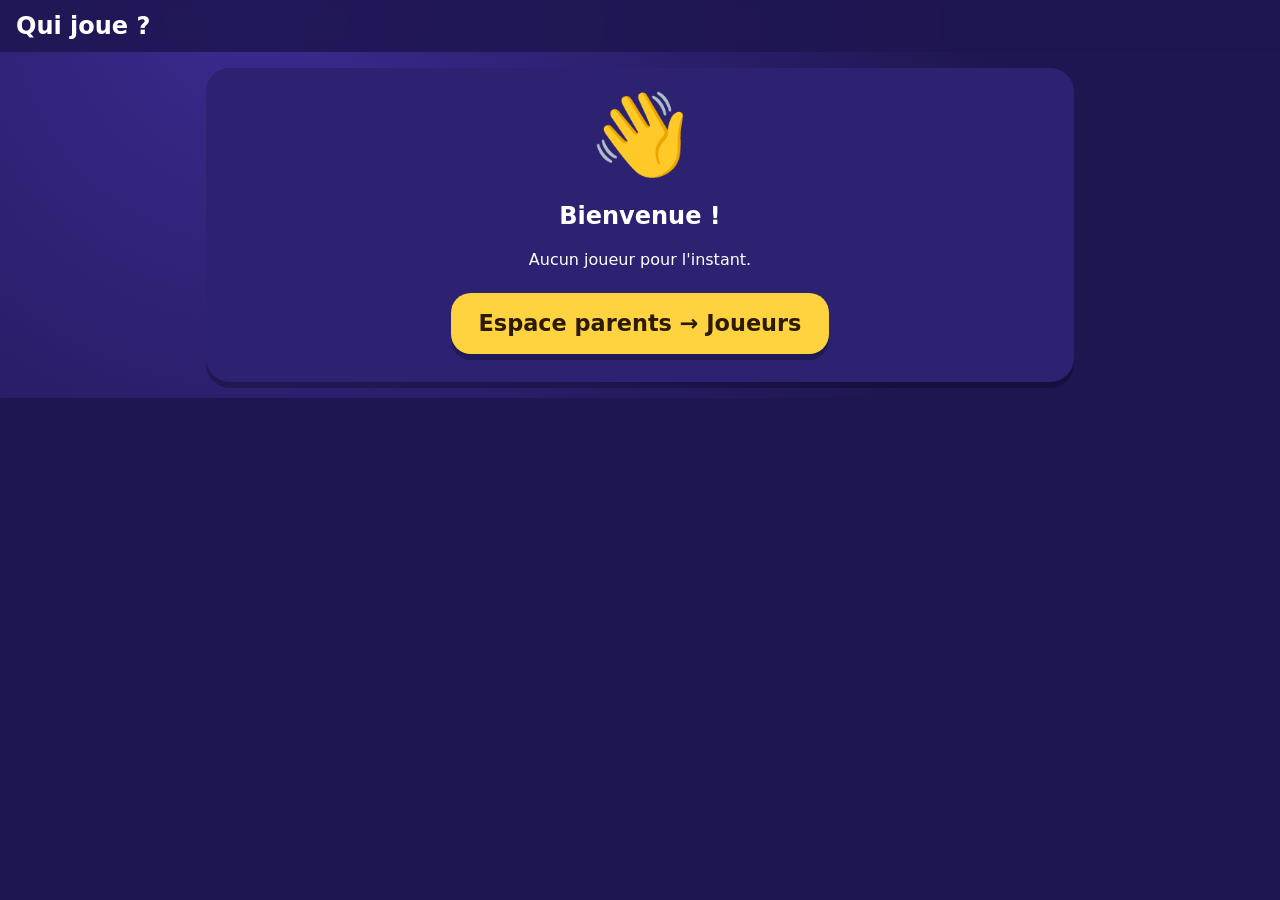
<file: index.html>
<!-- Révisions 0.8.0 — licence PolyForm Noncommercial 1.0.0 -->
<!doctype html>
<html lang="fr">
<head>
<meta charset="utf-8">
<meta name="viewport" content="width=device-width, initial-scale=1, viewport-fit=cover">
<title>Révisions</title>
<meta name="theme-color" content="#3b2a8f">
<link rel="manifest" href="manifest.webmanifest">
<link rel="icon" href="icone.svg" type="image/svg+xml">
<link rel="apple-touch-icon" href="icone-180.png">
<link rel="stylesheet" href="style.css?v=0.8.0">
</head>
<body>
<header>
  <button id="retour" hidden aria-label="Retour">⬅ Retour</button>
  <h1 id="titre">Révisions</h1>
  <div id="badge-xp" hidden></div>
</header>
<main id="ecran"></main>
<div id="pluie" aria-hidden="true"></div>
<script src="local.js"></script>
<script src="jeux.js?v=0.8.0"></script>
<script src="jeux_mat.js?v=0.8.0"></script>
<script src="jeux_cp.js?v=0.8.0"></script>
<script src="jeux_ce2.js?v=0.8.0"></script>
<script src="jeux_cm.js?v=0.8.0"></script>
<script src="recre.js?v=0.8.0"></script>
<script src="regles.js?v=0.8.0"></script>
<script src="app.js?v=0.8.0"></script>
</body>
</html>
</file>
<file: style.css>
:root{--fond:#1e1650;--carte:#2d2272;--carte2:#3b2d8f;--txt:#fff;--jaune:#ffd23f;--vert:#3ddc84;--rouge:#ff5c5c;--bleu:#4cc9f0;--rose:#f72585;--ombre:0 6px 0 rgba(0,0,0,.25)}
*{box-sizing:border-box;-webkit-tap-highlight-color:transparent}
html,body{margin:0;background:var(--fond);color:var(--txt);font-family:"Trebuchet MS",system-ui,sans-serif;min-height:100%}
body{background:radial-gradient(circle at 20% 0%,#3b2a8f 0,#1e1650 55%) fixed}
header{display:flex;align-items:center;gap:12px;padding:12px 16px;position:sticky;top:0;background:rgba(30,22,80,.85);backdrop-filter:blur(6px);z-index:5}
h1{font-size:1.5rem;margin:0;flex:1}
#badge-xp{background:var(--jaune);color:#2b1b00;font-weight:700;border-radius:999px;padding:6px 14px;box-shadow:var(--ombre)}
main{max-width:900px;margin:0 auto;padding:16px}
button{font:inherit;color:inherit;border:0;cursor:pointer}
#retour{height:52px;padding:0 20px;border-radius:999px;background:var(--jaune);color:#2b1b00;font-size:1.25rem;font-weight:800;box-shadow:var(--ombre);white-space:nowrap}
.mot-en{display:inline-block;font-size:clamp(2.2rem,8vw,3.6rem);font-weight:800;letter-spacing:1px;background:rgba(255,255,255,.12);border-radius:16px;padding:6px 22px}
.regle{text-align:center;max-width:640px;margin:0 auto}.regle .gros{font-size:4.5rem}.regle p{font-size:1.35rem;line-height:1.5}
.eveil{position:fixed;left:0;bottom:0;width:4px;height:4px;opacity:.01;pointer-events:none;z-index:0}
.rond{width:48px;height:48px;border-radius:50%;background:var(--carte2);font-size:1.4rem;box-shadow:var(--ombre)}
.grille{display:grid;gap:16px;grid-template-columns:repeat(auto-fit,minmax(240px,1fr))}
.carte{background:var(--carte);border-radius:24px;padding:20px;box-shadow:var(--ombre);text-align:center;transition:transform .1s}
.carte:active{transform:translateY(4px);box-shadow:0 2px 0 rgba(0,0,0,.25)}
.enfant .avatar{font-size:5rem;line-height:1.1}
.enfant .nom{font-size:1.8rem;font-weight:700}
.enfant .info{opacity:.85;margin-top:4px}
.barre{height:14px;background:#140f3a;border-radius:99px;overflow:hidden;margin-top:10px}
.barre>div{height:100%;background:linear-gradient(90deg,var(--vert),var(--jaune))}
.jeu{font-size:1.3rem;font-weight:700}
.jeu .ico{font-size:3.2rem;display:block}
.section{margin:22px 0 10px;font-size:1.2rem;opacity:.9}
.question{text-align:center;margin:10px 0 18px}
.question .gros{font-size:clamp(3rem,12vw,6rem);font-weight:800;letter-spacing:2px}
.question .consigne{font-size:1.4rem}
.reponses{display:grid;gap:14px;grid-template-columns:repeat(2,1fr)}
.rep{background:var(--carte2);border-radius:22px;padding:22px 8px;font-size:clamp(2rem,8vw,3.4rem);font-weight:800;box-shadow:var(--ombre);min-height:110px}
.rep.mot{font-size:clamp(1.3rem,5vw,2rem)}
.rep.couleur{min-height:130px}
.rep.bon{background:var(--vert)!important;color:#05301a}
.rep.faux{background:var(--rouge)!important}
.haut-parleur{background:var(--bleu);color:#04283a;border-radius:999px;padding:10px 20px;font-size:1.2rem;font-weight:700;box-shadow:var(--ombre);margin-top:8px}
.progression{display:flex;gap:6px;justify-content:center;margin-bottom:8px}
.progression span{width:16px;height:16px;border-radius:50%;background:#140f3a}
.progression span.ok{background:var(--vert)}.progression span.ko{background:var(--rouge)}.progression span.cur{outline:3px solid var(--jaune)}
.fin{text-align:center}.fin .gros{font-size:5rem}
.fin .xp{font-size:2.4rem;font-weight:800;color:var(--jaune)}
.primaire{background:var(--jaune);color:#2b1b00;font-weight:800;font-size:1.4rem;border-radius:20px;padding:16px 28px;box-shadow:var(--ombre);margin:8px}
a.primaire{display:inline-block;text-decoration:none;text-align:center;max-width:calc(100% - 16px);line-height:1.3}   /* un lien en forme de bouton : un seul bloc, même sur un petit téléphone */
.avatars{display:flex;flex-wrap:wrap;gap:10px;justify-content:center}
.avatars button{font-size:2.6rem;background:var(--carte2);border-radius:18px;width:72px;height:72px;box-shadow:var(--ombre)}
.avatars button.sel{outline:4px solid var(--jaune)}
.avatars button.verrou{opacity:.3;filter:grayscale(1)}
table{width:100%;border-collapse:collapse}
td{padding:8px;border-bottom:1px solid rgba(255,255,255,.08)}
.plus{color:var(--vert);font-weight:700}.moins{color:var(--rouge);font-weight:700}
.podium{display:flex;gap:12px;justify-content:center;align-items:flex-end;margin:10px 0 20px}
.podium div{background:var(--carte);border-radius:18px 18px 0 0;padding:10px 16px;text-align:center;min-width:90px}
.podium .a{font-size:2.6rem}
#pluie{position:fixed;inset:0;pointer-events:none;overflow:hidden;z-index:9}
#pluie i{position:absolute;top:-40px;font-style:normal;font-size:2rem;animation:tombe 1.6s linear forwards}
@keyframes tombe{to{transform:translateY(110vh) rotate(360deg)}}
.secoue{animation:secoue .35s}
@keyframes secoue{25%{transform:translateX(-8px)}75%{transform:translateX(8px)}}
@media (max-width:480px){main{padding:16px}.reponses{gap:10px}}
.tirelire{display:flex;gap:16px;align-items:center;text-align:left}.tirelire .ico{font-size:3rem}.tirelire>div{flex:1}
.prix{margin-top:6px;background:var(--jaune);color:#2b1b00;border-radius:999px;display:inline-block;padding:4px 14px;font-weight:800}
.article.cher{opacity:.55}.info{font-size:.9rem;font-weight:400;opacity:.85}
.chrono{display:flex;align-items:center;gap:10px;max-width:420px;margin:12px auto 0}.chrono-barre{flex:1;height:14px;background:#140f3a;border-radius:99px;overflow:hidden}#chb{height:100%;width:100%;background:var(--vert);border-radius:99px}#chs{min-width:96px;font-weight:700;text-align:left}
.chrono{max-width:520px}.jauge{position:relative;flex:1;height:30px;border-radius:99px;overflow:hidden;box-shadow:var(--ombre)}.zone{position:absolute;top:0;bottom:0;display:flex;align-items:center;justify-content:center;font-size:.95rem;opacity:.85}#curseur{position:absolute;top:-2px;bottom:-2px;left:0;width:6px;margin-left:-3px;background:#fff;border-radius:3px;box-shadow:0 0 0 2px #1e1650,0 0 10px #fff;transition:left .1s linear}
.article img.photo{display:block;width:min(100%,190px);margin:0 auto 8px;aspect-ratio:1;object-fit:cover;border-radius:16px;background:#140f3a}.grande-photo{display:block;width:min(80vw,380px);aspect-ratio:1;object-fit:cover;border-radius:22px;margin:0 auto 10px;box-shadow:var(--ombre)}
.gros.moyen{font-size:clamp(2rem,9vw,3.4rem);letter-spacing:4px;line-height:1.4}.gros svg{display:block;margin:0 auto}
.gros .sous{font-size:1.6rem;letter-spacing:0;margin-top:6px}.illu{font-size:clamp(4rem,18vw,6rem);line-height:1.1}
.rep.img{font-size:clamp(2.6rem,11vw,4rem);padding:10px 6px}.rep.img .illu{font-size:inherit}.rep svg{display:block;margin:0 auto}
.petit-mot{font-size:.5em;opacity:.8;letter-spacing:0}.question u{text-decoration-color:var(--jaune);text-decoration-thickness:4px;text-underline-offset:6px}
.frac{display:inline-flex;flex-direction:column;align-items:center;vertical-align:middle;line-height:1.05;margin:0 4px}.frac>span:first-child{border-bottom:3px solid currentColor;padding:0 6px}
.porte-monnaie{display:flex;flex-wrap:wrap;gap:8px;justify-content:center;letter-spacing:0}
.piece{display:inline-flex;align-items:center;justify-content:center;width:62px;height:62px;border-radius:50%;font-size:1rem;font-weight:800;color:#3b2a00;background:radial-gradient(circle at 35% 35%,#fff3b0,#d4a514);border:4px solid #b8b8b8;box-shadow:var(--ombre)}
.piece.p1{background:radial-gradient(circle at 35% 35%,#eee,#bbb);border-color:#d4a514}.piece.cts{width:50px;height:50px;font-size:.85rem;background:radial-gradient(circle at 35% 35%,#ffe7a0,#c98a1b);border-color:#c98a1b}
.billet{display:inline-flex;align-items:center;justify-content:center;width:96px;height:54px;border-radius:8px;font-size:1.1rem;font-weight:800;color:#1e1650;box-shadow:var(--ombre)}
.billet.b5{background:#c9c9c9}.billet.b10{background:#f4a6a0}.billet.b20{background:#9ec3f0}.billet.b50{background:#f6c27a}
.defi{margin:0 auto 6px;width:max-content;background:linear-gradient(90deg,#ffd23f,#ff9f43);color:#2b1b00;font-weight:800;border-radius:999px;padding:6px 16px;box-shadow:var(--ombre);animation:secoue .5s}
.reponses.ops .rep{font-size:3rem;min-height:90px}.centre{text-align:center}
.grille.jeux{grid-template-columns:repeat(auto-fill,minmax(150px,1fr))}.grille.jeux .jeu{font-size:1.05rem;padding:14px 10px}.grille.jeux .jeu .ico{font-size:2.4rem}
.fini-jour{margin-top:14px;text-align:left;background:linear-gradient(135deg,#2a9d5c,#2d2272);line-height:1.5}.entr{margin:0 auto 6px;width:max-content;background:#4cc9f0;color:#04283a;font-weight:800;border-radius:999px;padding:4px 14px}
.recre{display:block;width:100%;margin-top:14px;font-size:1.15rem;text-align:left;opacity:.75}.recre.ouverte{opacity:1;background:linear-gradient(135deg,#f72585,#7209b7);animation:secoue .6s}
.barre.repere{position:relative}.barre.repere::after{content:"";position:absolute;top:-3px;bottom:-3px;left:var(--obj);width:3px;background:#fff;border-radius:2px}
.recre-tete{margin-bottom:14px;font-size:1.2rem}.recre-barre{text-align:center;font-size:1.2rem;margin-bottom:8px}
.memory{display:grid;gap:10px;max-width:460px;margin:0 auto}.mm{aspect-ratio:1;border-radius:16px;background:var(--carte2);box-shadow:var(--ombre);font-size:clamp(2rem,9vw,3rem)}
.mm span{visibility:hidden}.mm.ouverte{background:#fff}.mm.ouverte span{visibility:visible}.mm.ok{background:var(--vert)}
.simon{display:grid;grid-template-columns:1fr 1fr;gap:14px;max-width:340px;margin:10px auto}.sm{aspect-ratio:1;border-radius:24px;opacity:.55;box-shadow:var(--ombre)}.sm.on{opacity:1;transform:scale(1.05);box-shadow:0 0 30px #fff}
.ciel{position:relative;height:60vh;border-radius:20px;background:linear-gradient(#0b0730,#2d2272);overflow:hidden;touch-action:manipulation}
.tombe{position:absolute;top:-60px;font-size:2.6rem;background:none;animation:chute linear forwards}@keyframes chute{to{top:110%}}
.laby{display:grid;max-width:min(92vw,440px);margin:0 auto;background:#fff1;border:3px solid var(--jaune)}.case{aspect-ratio:1;border:0 solid var(--jaune);display:flex;align-items:center;justify-content:center;font-size:clamp(.9rem,5vw,1.6rem)}
.fleches{display:grid;grid-template-columns:repeat(3,70px);gap:8px;justify-content:center;margin-top:12px}.fleches button{height:62px;border-radius:16px;background:var(--carte2);font-size:1.8rem;box-shadow:var(--ombre)}
.taquin{display:grid;grid-template-columns:repeat(3,1fr);gap:8px;max-width:330px;margin:0 auto}.tq{aspect-ratio:1;border-radius:16px;background:var(--carte2);font-size:2.4rem;font-weight:800;box-shadow:var(--ombre);display:flex;flex-direction:column;align-items:center;justify-content:center}.tq small{font-size:.9rem;opacity:.8}.tq.vide{background:transparent;box-shadow:none}
.fonds{display:grid;grid-template-columns:repeat(auto-fill,minmax(130px,1fr));gap:12px}
.fond-choix{height:110px;border-radius:18px;box-shadow:var(--ombre);display:flex;flex-direction:column;align-items:center;justify-content:center;gap:4px;font-weight:700;border:3px solid transparent}
.fond-choix .fe{font-size:2.2rem}.fond-choix small{opacity:.85}.fond-choix.sel{border-color:var(--jaune)}.fond-choix.verrou{filter:grayscale(.8) brightness(.6)}
.fond-nom{background:rgba(0,0,0,.55);border-radius:8px;padding:2px 8px}
#deco{position:fixed;inset:0;z-index:0;pointer-events:none;overflow:hidden}main,header{position:relative;z-index:1}header{position:sticky;z-index:5}
#deco video{width:100%;height:100%;object-fit:cover;opacity:.75}
#deco span{position:absolute;opacity:.5;will-change:transform}
#deco.scintille span{animation:scint ease-in-out infinite}@keyframes scint{0%,100%{opacity:.1;transform:scale(.6)}50%{opacity:.8;transform:scale(1.1)}}
#deco.monte span{top:auto!important;bottom:-40px;animation:monte linear infinite}@keyframes monte{to{transform:translateY(-115vh) translateX(20px)}}
#deco.tombe span,#deco.eclair span{top:-40px!important;animation:tombeLent linear infinite}@keyframes tombeLent{to{transform:translateY(115vh) rotate(200deg)}}
#deco.eclair span{animation-duration:3s!important}
#deco.derive span{left:-60px!important;animation:derive linear infinite}@keyframes derive{to{transform:translateX(115vw)}}
#deco .flash{position:absolute;inset:0;background:#fff;opacity:0;animation:flash 7s infinite}@keyframes flash{0%,90%,94%,100%{opacity:0}91%,93%{opacity:.35}}
#deco .faisceau{position:absolute;top:-10%;width:30vw;height:130vh;background:linear-gradient(rgba(255,255,255,.18),transparent 80%);transform-origin:top center;animation:balaye 6s ease-in-out infinite alternate}
#deco .f1{left:5%;--a:-20deg}#deco .f2{left:38%;animation-delay:-2s}#deco .f3{left:70%;animation-delay:-4s}@keyframes balaye{from{transform:rotate(-25deg)}to{transform:rotate(25deg)}}
.explication{margin-top:16px;background:#fff6d1;color:#2a1d00;font-size:1.25rem;line-height:1.5;text-align:left}.explication b{color:#7209b7}
.explication .centre{text-align:center;margin-bottom:0}.explication .haut-parleur{color:#2a1d00;border-color:#2a1d00}#compris:disabled{opacity:.45}
.saisie{max-width:360px;margin:0 auto}.ecran-saisie{background:#fff;color:#1e1650;border-radius:18px;font-size:2.6rem;font-weight:800;text-align:center;padding:10px;min-height:72px;margin-bottom:12px;box-shadow:var(--ombre)}
.ecran-saisie.bon{background:var(--vert);color:#05301a}.ecran-saisie.faux{background:var(--rouge);color:#fff}.ecran-saisie s{opacity:.7}
.pave{display:grid;grid-template-columns:repeat(3,1fr);gap:10px}.touche{background:var(--carte2);border-radius:16px;font-size:1.9rem;font-weight:800;min-height:64px;box-shadow:var(--ombre)}.touche.ok{background:var(--vert);color:#05301a}
.pose{display:inline-grid;font-family:ui-monospace,Menlo,Consolas,monospace;text-align:right;line-height:1.15;white-space:pre}.pose .trait{border-top:4px solid currentColor;margin-top:4px}
.son-mot b{color:var(--jaune)}.explication .son-mot b{color:#7209b7}
.points{letter-spacing:4px;font-size:clamp(1.4rem,6vw,2.2rem);color:var(--jaune)}.petit-groupe{font-size:clamp(1.6rem,7vw,2.6rem);line-height:1.3;word-break:break-all}
.jeu.bloque{opacity:.45;filter:grayscale(.7)}.jeu.bloque small{display:block;font-size:.8rem;font-weight:600;margin-top:4px}
.code-secret h2{margin:4px 0}.code-cases{display:flex;gap:14px;justify-content:center;margin:12px 0}
.code-case{width:84px;height:84px;border-radius:20px;background:#0004;border:3px dashed var(--jaune);font-size:3rem;display:flex;align-items:center;justify-content:center}
.code-grille{display:grid;grid-template-columns:repeat(3,1fr);gap:12px;max-width:420px;margin:0 auto}.code-grille .rep{min-height:96px}.code-grille .rep:disabled{opacity:.6}
.alerte-temps{position:fixed;left:50%;top:76px;transform:translateX(-50%);z-index:30;background:var(--jaune);color:#2a1d00;font-weight:800;font-size:1.3rem;padding:12px 20px;border-radius:18px;box-shadow:var(--ombre)}

/* accès discret à l'espace parents depuis « Qui joue ? » */
.acces-parents{display:inline-block;margin:22px 0 10px;padding:8px 18px;border-radius:999px;color:inherit;opacity:.7;text-decoration:none;border:1px solid rgba(255,255,255,.35);font-size:15px}
.acces-parents:hover,.acces-parents:focus{opacity:1}
</file>
